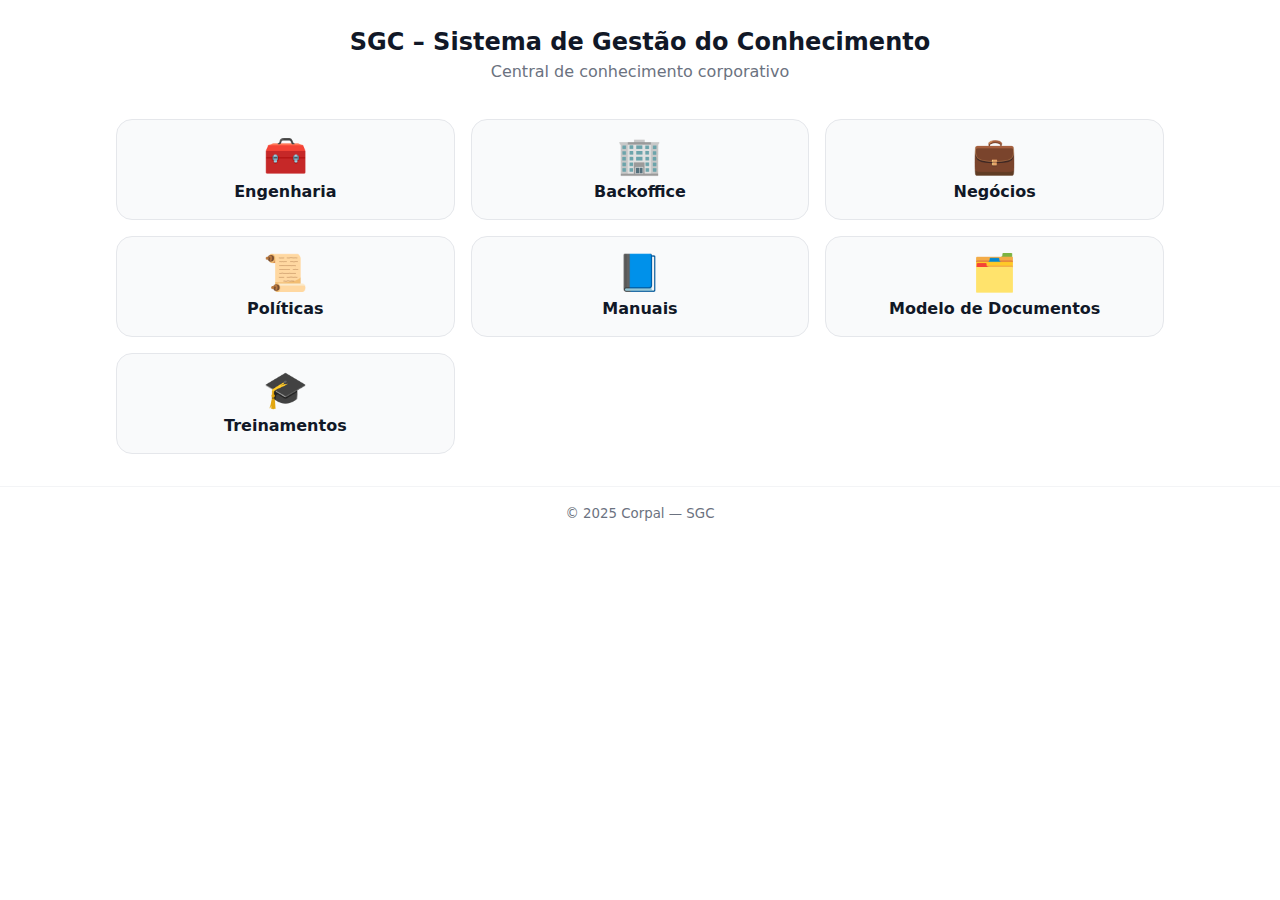
<file: index.html>
<!DOCTYPE html>
<html lang="pt-BR">
<head>
  <meta charset="utf-8" />
  <meta name="viewport" content="width=device-width, initial-scale=1" />
  <title>SGC – Sistema de Gestão do Conhecimento</title>
  <link rel="stylesheet" href="style.css" />
</head>
<body>
  <header class="header">
    <h1>SGC – Sistema de Gestão do Conhecimento</h1>
    <p class="subtitle">Central de conhecimento corporativo</p>
  </header>

  <main class="container">
    <div class="grid">
      <a class="card" href="relay.html?name=Engenharia&target=https://corpalloteamentos.sharepoint.com/:f:/r/sites/Corpal/Processos/GEST%C3%83O%20DE%20CONHECIMENTO/02.%20DOCUMENTAL%20DE%20PROCESSOS/ENGENHARIA?csf=1&web=1&e=fod9OS&web=1&e=fod9OS">
        <div class="icon">🧰</div>
        <div class="label">Engenharia</div>
      </a>

      <a class="card" href="relay.html?name=Backoffice&target=https://corpalloteamentos.sharepoint.com/:f:/r/sites/Corpal/Processos/GEST%C3%83O%20DE%20CONHECIMENTO/02.%20DOCUMENTAL%20DE%20PROCESSOS/BACKOFFICE?csf=1&web=1&e=qhb4eD&web=1&e=qhb4eD&web=1&e=qhb4eD">
        <div class="icon">🏢</div>
        <div class="label">Backoffice</div>
      </a>

      <a class="card" href="relay.html?name=Neg%C3%B3cios&target=https://corpalloteamentos.sharepoint.com/:f:/r/sites/Corpal/Processos/GEST%C3%83O%20DE%20CONHECIMENTO/02.%20DOCUMENTAL%20DE%20PROCESSOS/NEG%C3%93CIOS?csf=1&web=1&e=t8F36m&web=1&e=t8F36m">
        <div class="icon">💼</div>
        <div class="label">Negócios</div>
      </a>

      <a class="card" href="relay.html?name=Pol%C3%ADticas&target=https%3A%2F%2Fcorpalloteamentos.sharepoint.com%2F%3Af%3A%2Fs%2FCorpal%2FEj2irJ5cZqVFnucS0ZdM2k4BMUkrfA9-CzDxzu7Y-uPedA%3Fe%3DfH9YTW">
        <div class="icon">📜</div>
        <div class="label">Políticas</div>
      </a>

      <a class="card" href="relay.html?name=Manuais&target=https://corpalloteamentos.sharepoint.com/:f:/r/sites/Corpal/Processos/GEST%C3%83O%20DE%20CONHECIMENTO/03.%20MANUAIS?csf=1&web=1&e=Tmbzig&web=1&e=Tmbzig">
        <div class="icon">📘</div>
        <div class="label">Manuais</div>
      </a>

      <a class="card" href="relay.html?name=Modelo%20de%20Documentos&target=https://corpalloteamentos.sharepoint.com/:f:/r/sites/Corpal/Processos/GEST%C3%83O%20DE%20CONHECIMENTO/04.%20MODELOS%20E%20LOGOS?csf=1&web=1&e=wJ8hCy&web=1&e=wJ8hCy">
        <div class="icon">🗂️</div>
        <div class="label">Modelo de Documentos</div>
      </a>
    
      <a class="card" href="relay.html?name=Treinamentos&target=https://corpalloteamentos.sharepoint.com/:f:/r/sites/Corpal/Processos/GEST%C3%83O%20DE%20CONHECIMENTO/05.%20TREINAMENTOS?csf=1&web=1&e=YHGeLL&web=1&e=YHGeLL">
        <div class="icon">🎓</div>
        <div class="label">Treinamentos</div>
      </a></div>
  </main>

  <footer class="footer">
    <small>© 2025 Corpal — SGC</small>
  </footer>
</body>
</html>
</file>
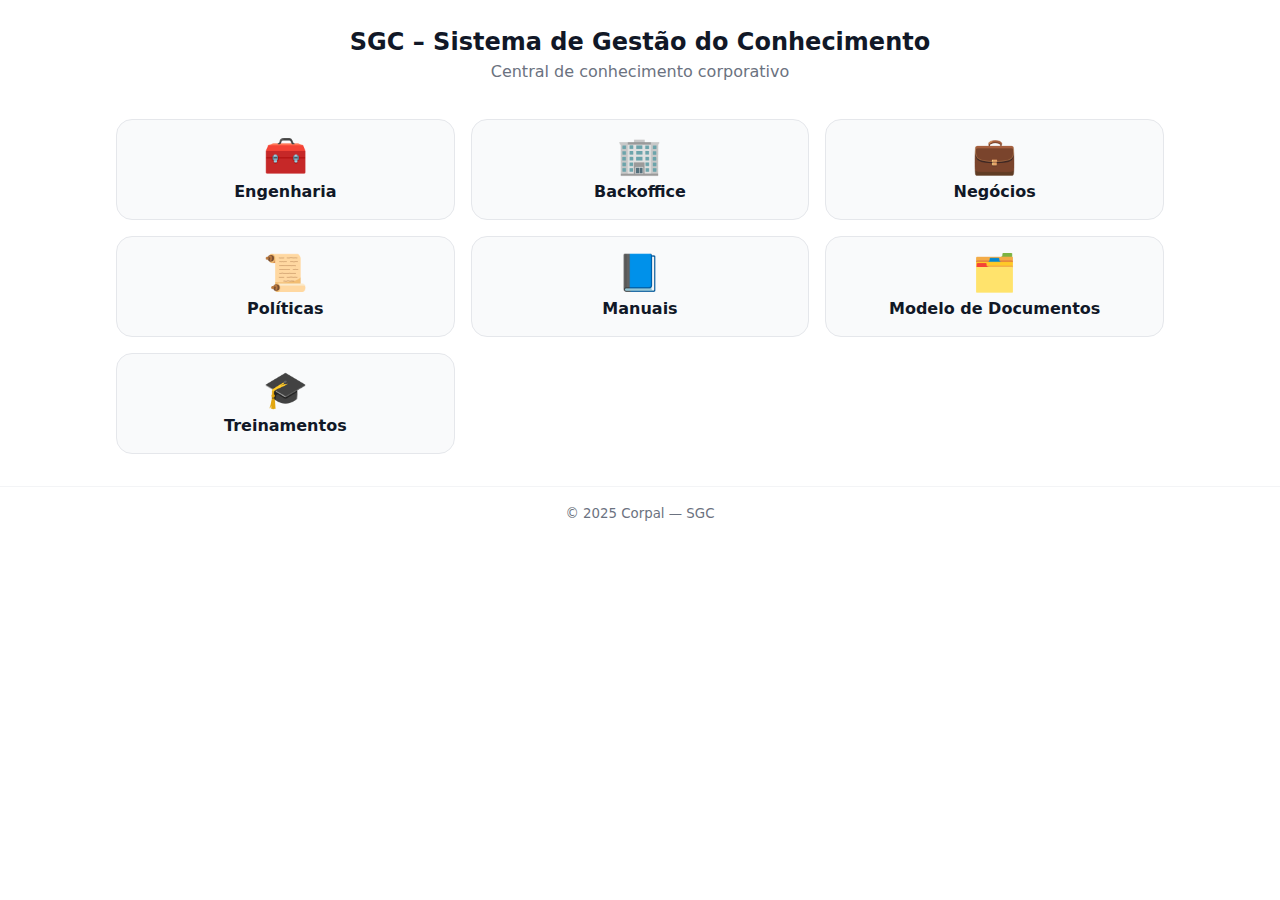
<file: index.backup.html>
<!DOCTYPE html>

<html lang="pt-BR">
<head>
<meta charset="utf-8"/>
<meta content="width=device-width, initial-scale=1" name="viewport"/>
<title>SGC – Sistema de Gestão do Conhecimento</title>
<link href="style.css" rel="stylesheet"/>
</head>
<body>
<header class="header">
<h1>SGC – Sistema de Gestão do Conhecimento</h1>
<p class="subtitle">Central de conhecimento corporativo</p>
</header>
<main class="container">
<div class="grid">
<a class="card" href="relay.html?name=Engenharia&amp;target=https%3A%2F%2Fcorpalloteamentos.sharepoint.com%2F%3Af%3A%2Fr%2Fsites%2FCorpal%2FProcessos%2FGEST%25C3%2583O%2520DE%2520CONHECIMENTO%2F02.%2520DOCUMENTAL%2520DE%2520PROCESSOS%2F02%2520-%2520ENGENHARIA%3Fcsf%3D1%26web%3D1%26e%3DJS3Jwx">
<div class="icon">🧰</div>
<div class="label">Engenharia</div>
</a>
<a class="card" href="relay.html?name=Backoffice&amp;target=https%3A%2F%2Fcorpalloteamentos.sharepoint.com%2F%3Af%3A%2Fr%2Fsites%2FCorpal%2FProcessos%2FGEST%25C3%2583O%2520DE%2520CONHECIMENTO%2F02.%2520DOCUMENTAL%2520DE%2520PROCESSOS%2F03%2520-%2520BACKOFFICE%3Fcsf%3D1%26web%3D1%26e%3DbIwl5p">
<div class="icon">🏢</div>
<div class="label">Backoffice</div>
</a>
<a class="card" href="relay.html?name=Neg%C3%B3cios&amp;target=https%3A%2F%2Fcorpalloteamentos.sharepoint.com%2F%3Af%3A%2Fr%2Fsites%2FCorpal%2FProcessos%2FGEST%25C3%2583O%2520DE%2520CONHECIMENTO%2F02.%2520DOCUMENTAL%2520DE%2520PROCESSOS%2F01%2520-%2520NEG%25C3%2593CIOS%3Fcsf%3D1%26web%3D1%26e%3DTzcVKk">
<div class="icon">💼</div>
<div class="label">Negócios</div>
</a>
<a class="card" href="relay.html?name=Pol%C3%ADticas&amp;target=https%3A%2F%2Fcorpalloteamentos.sharepoint.com%2F%3Af%3A%2Fs%2FCorpal%2FEj2irJ5cZqVFnucS0ZdM2k4BMUkrfA9-CzDxzu7Y-uPedA%3Fe%3DfH9YTW">
<div class="icon">📜</div>
<div class="label">Políticas</div>
</a>
<a class="card" href="relay.html?name=Manuais&amp;target=https%3A%2F%2Fcorpalloteamentos.sharepoint.com%2F%3Af%3A%2Fs%2FCorpal%2FEtl-sMgvSEJAjILNm91fVWgBcx3to3LOH2LPWuVWqJK03A%3Fe%3DCM8O07">
<div class="icon">📘</div>
<div class="label">Manuais</div>
</a>
<a class="card" href="relay.html?name=Modelo%20de%20Documentos&amp;target=https%3A%2F%2Fcorpalloteamentos.sharepoint.com%2F%3Af%3A%2Fs%2FCorpal%2FEi_klHEBwkBEgEfa73GoqJoBzCaytV0EhqlHj93zm1zRkQ%3Fe%3DGAyGDZ">
<div class="icon">🗂️</div>
<div class="label">Modelo de Documentos</div>
</a>
<a class="card" href="relay.html?name=Treinamentos&amp;target=https%3A%2F%2Fcorpalloteamentos.sharepoint.com%2F%3Af%3A%2Fr%2Fsites%2FCorpal%2FProcessos%2FGEST%25C3%2583O%2520DE%2520CONHECIMENTO%2F05.%2520TREINAMENTOS%3Fcsf%3D1%26web%3D1%26e%3DJJbeS3">
<div class="icon">🎓</div>
<div class="label">Treinamentos</div>
</a></div>
</main>
<footer class="footer">
<small>© 2025 Corpal — SGC</small>
</footer>
</body>
</html>
</file>
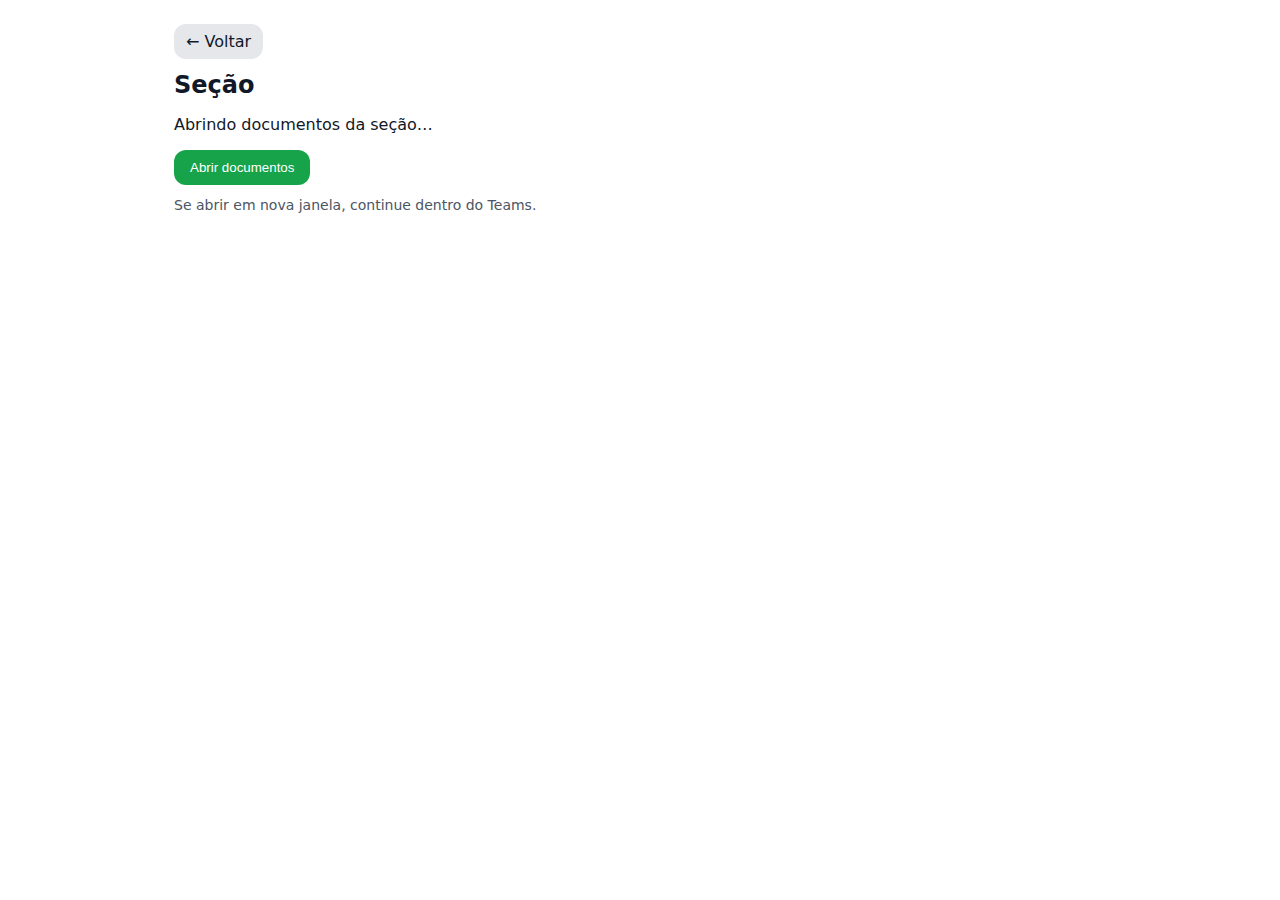
<file: relay.html>
<!DOCTYPE html>
<html lang="pt-BR">
<head>
  <meta charset="utf-8" />
  <meta name="viewport" content="width=device-width, initial-scale=1" />
  <title>SGC – Seção</title>
  <link rel="stylesheet" href="style.css" />
  <style>
    .relay { max-width: 980px; margin: 0 auto; padding: 24px; }
    .relay h2 { margin: 0 0 8px 0; }
    .actions { display: flex; gap: 12px; margin-top: 12px; }
    .btn { padding: 10px 16px; border-radius: 12px; border: none; cursor: pointer; }
    .btn-primary { background: #16a34a; color: #fff; }
    .btn-secondary { background: #e5e7eb; color: #111827; }
    .hint { margin-top: 12px; font-size: 14px; color: #4b5563; }
    .back { display:inline-block; margin-bottom:12px; text-decoration:none; padding:8px 12px; border-radius:12px; background:#e5e7eb; color:#111827; }
  </style>
</head>
<body>
  <div class="relay">
    <a class="back" href="index.html">← Voltar</a>
    <h2 id="sectTitle">Seção</h2>
    <p id="sectInfo">Abrindo documentos da seção…</p>
    <div class="actions">
      <button class="btn btn-primary" id="btnOpen">Abrir documentos</button>
    </div>
    <p class="hint">Se abrir em nova janela, continue dentro do Teams.</p>
  </div>

  <script>
    let params = new URLSearchParams(window.location.search);
    let name = params.get('name') || 'Seção';
    let target = params.get('target');

    document.getElementById('sectTitle').innerText = name;
    document.title = 'SGC — ' + name;

    function openDocs() {
      if (target) { window.location.href = target; }
    }
    document.getElementById('btnOpen').addEventListener('click', openDocs);
    setTimeout(openDocs, 400);
  </script>
</body>
</html>
</file>
<file: style.css>
* { box-sizing: border-box; }
html, body { margin: 0; padding: 0; font-family: ui-sans-serif, system-ui, -apple-system, Segoe UI, Roboto, Arial, Noto Sans, 'Helvetica Neue', 'Segoe UI', sans-serif; color: #111827; background: #ffffff; }
.header { padding: 28px 20px 12px; text-align: center; }
.header h1 { margin: 0; font-size: 24px; }
.subtitle { margin-top: 6px; color: #6b7280; }
.container { padding: 10px 16px 32px; max-width: 1080px; margin: 0 auto; }
.grid { display: grid; grid-template-columns: repeat(2, minmax(0, 1fr)); gap: 16px; }
@media (min-width: 720px) { .grid { grid-template-columns: repeat(3, minmax(0, 1fr)); } }
.card { display:block; text-decoration:none; color:inherit; border: 1px solid #e5e7eb; border-radius: 16px; padding: 18px 16px; background: #f9fafb; text-align: center; cursor: pointer; transition: transform .08s ease, box-shadow .12s ease; }
.card:hover { transform: translateY(-2px); box-shadow: 0 8px 24px rgba(0,0,0,.08); }
.icon { font-size: 36px; line-height: 1; margin-bottom: 8px; }
.label { font-weight: 600; }
.footer { text-align: center; padding: 16px; color: #6b7280; border-top: 1px solid #f3f4f6; }
</file>
